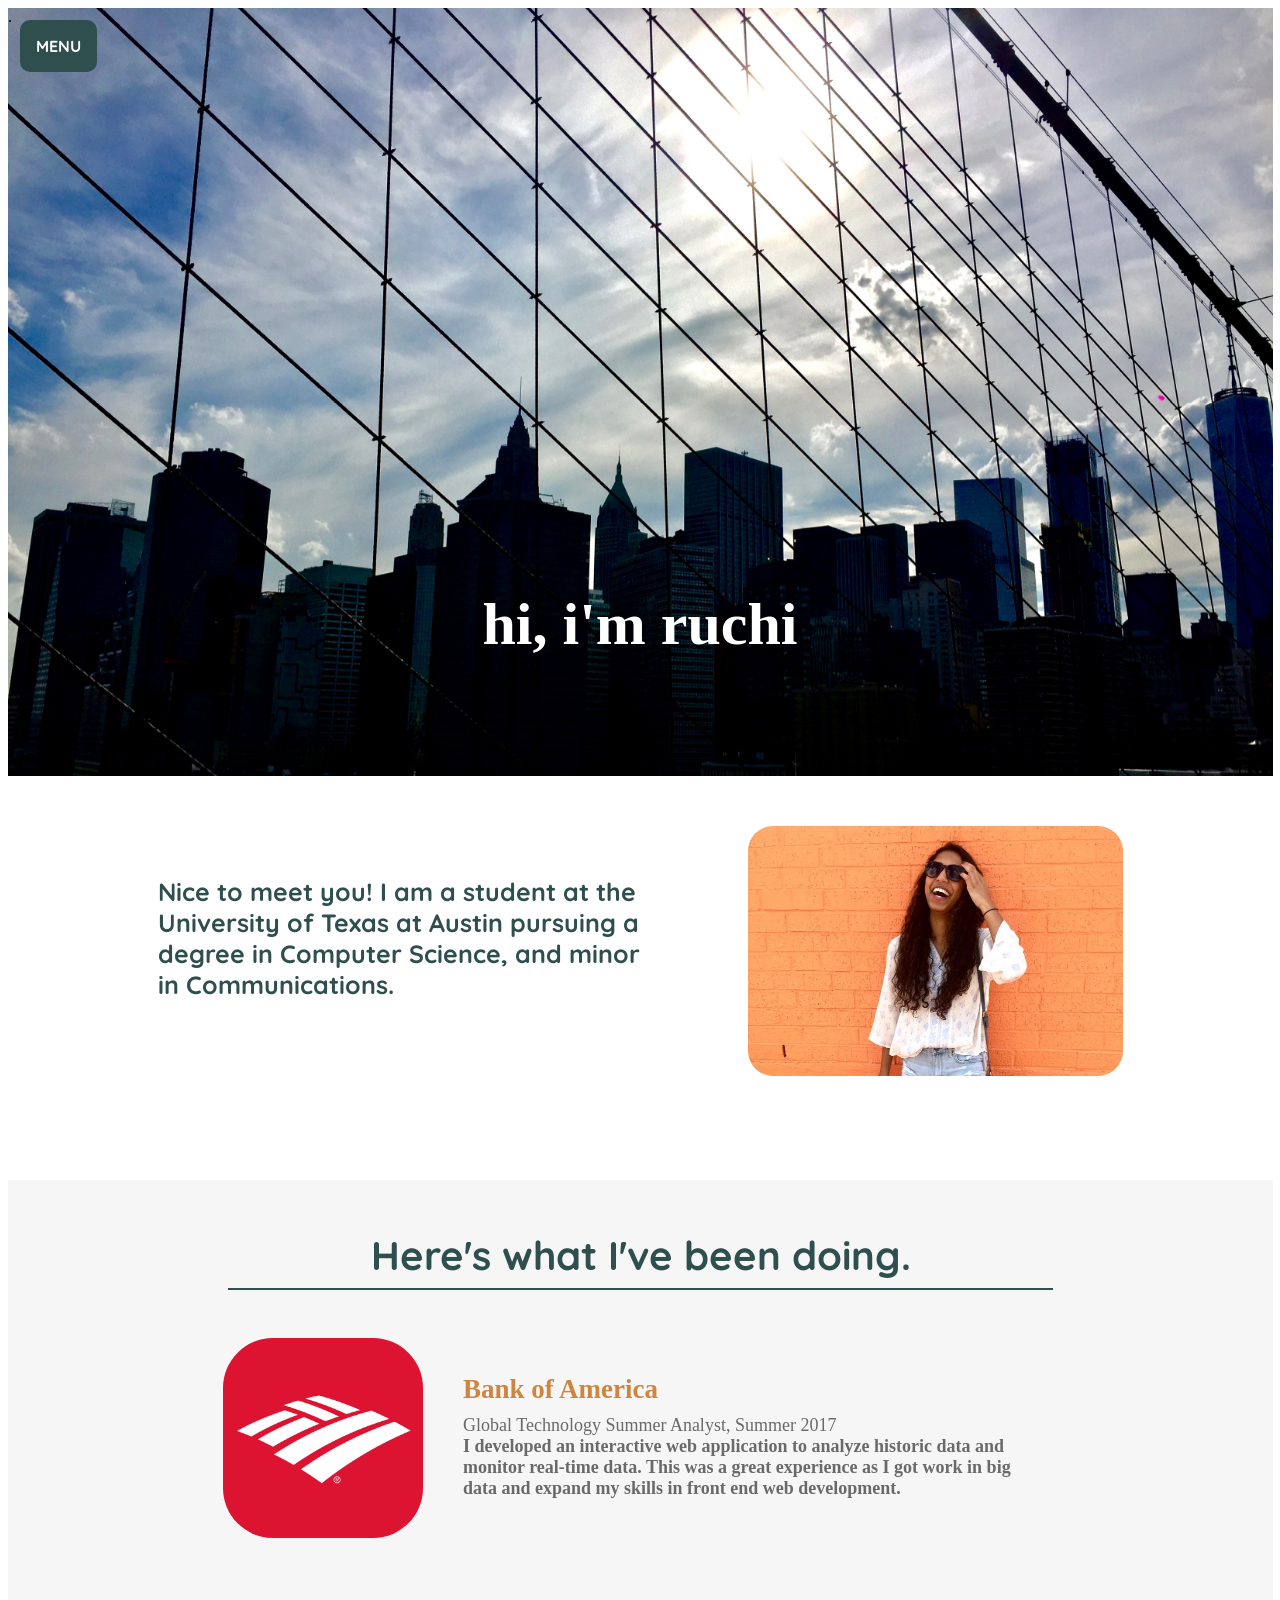
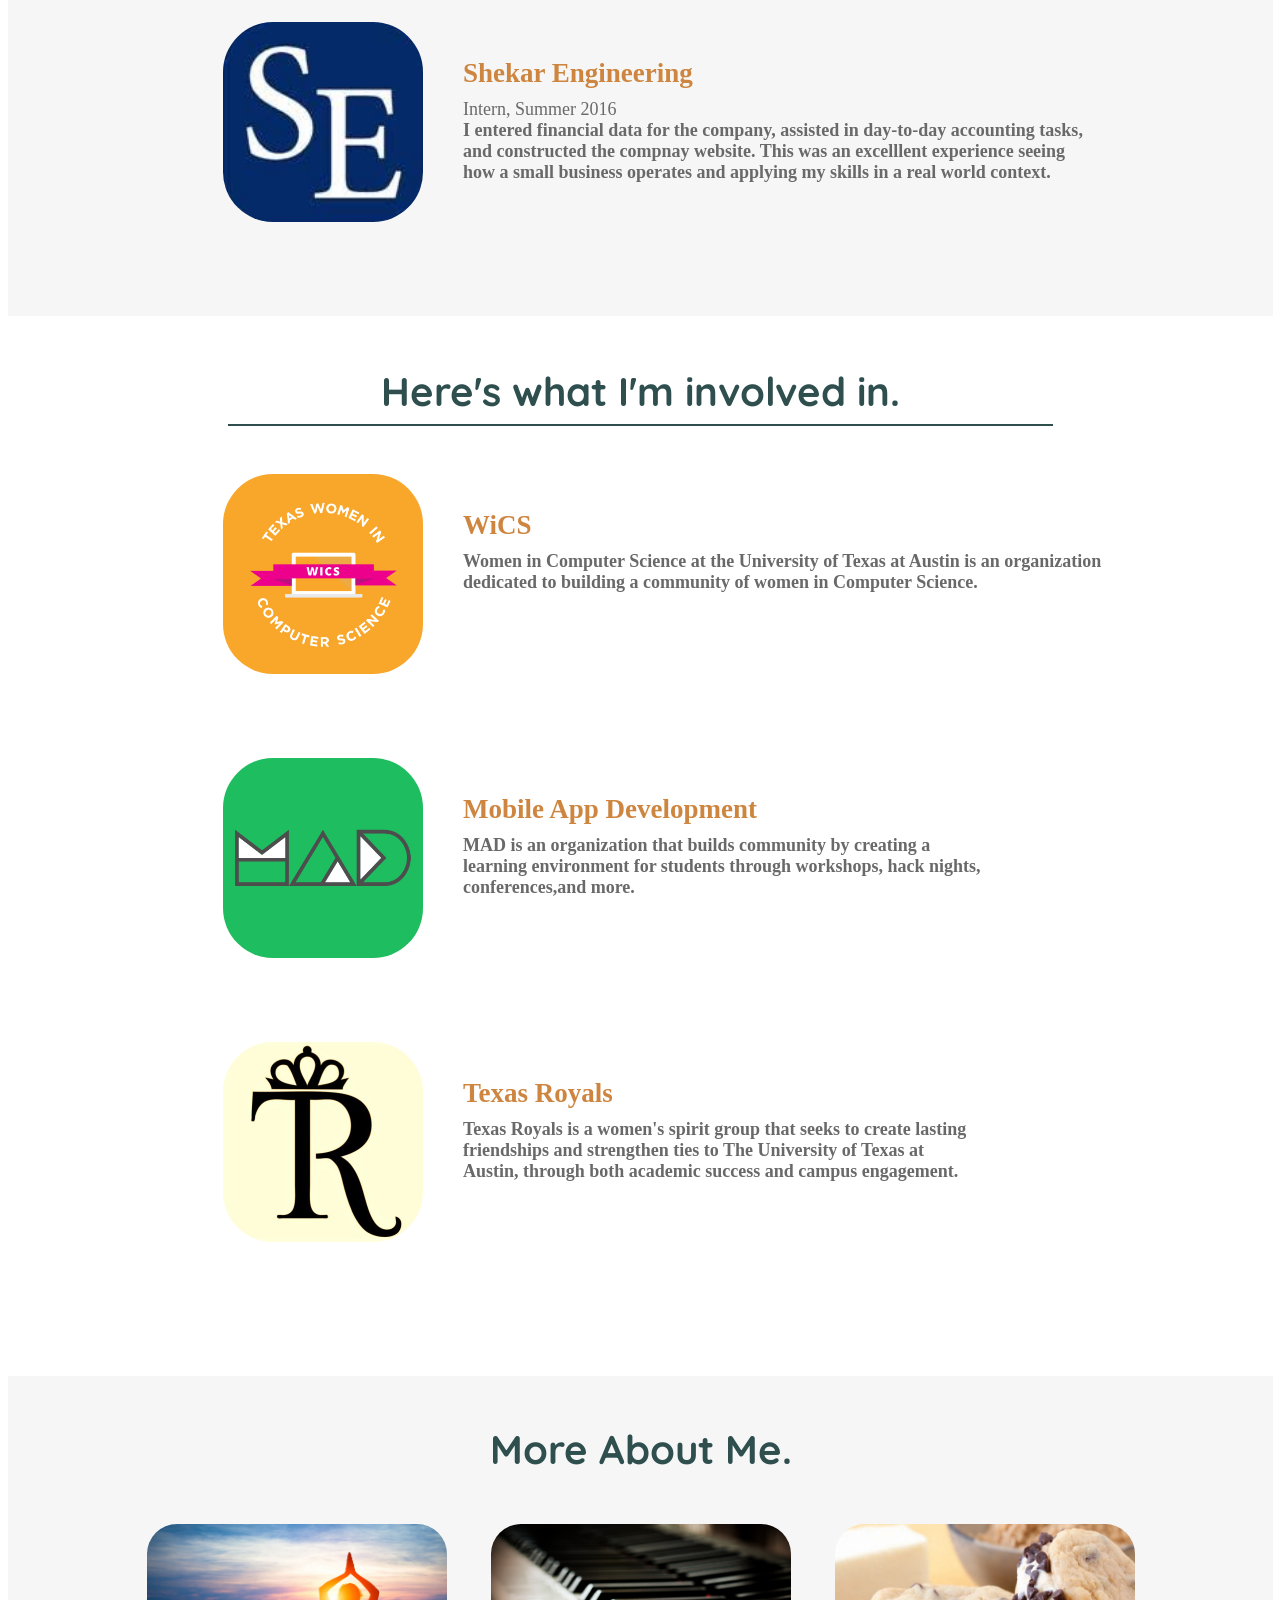
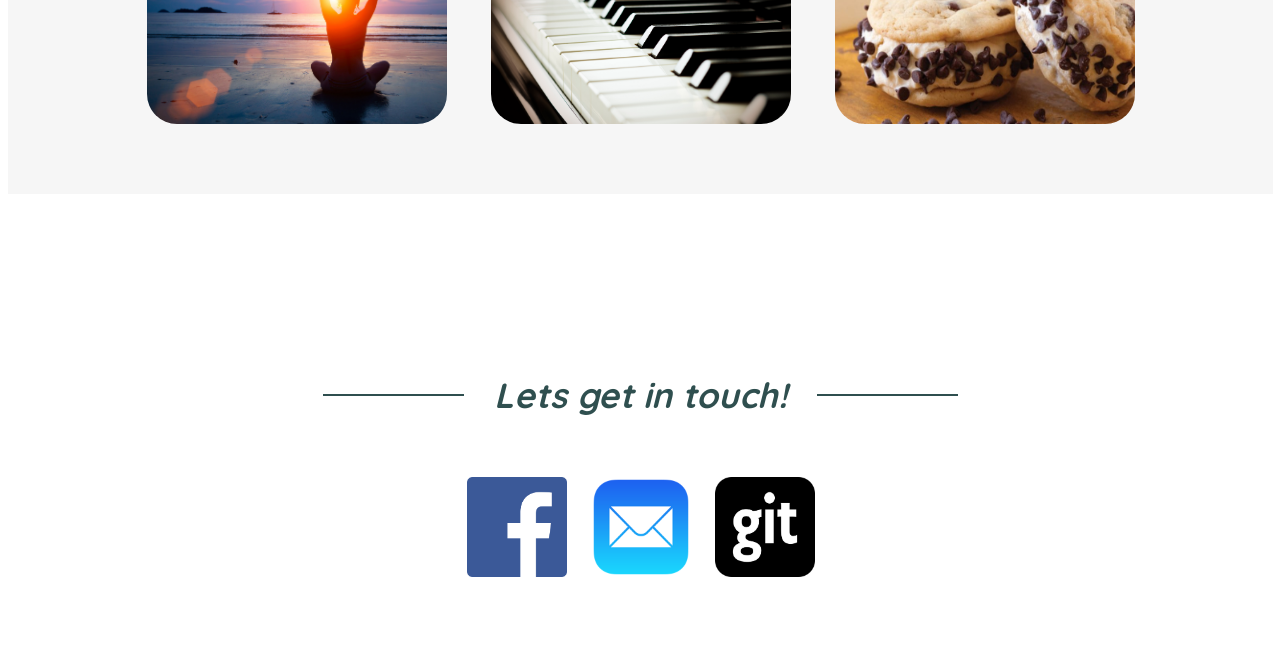
<file: index.html>
<!doctype html>
<html>
<head>
<link rel="stylesheet" href="website-css.css">
<link href="https://fonts.googleapis.com/css?family=Quicksand" rel="stylesheet">
<title>Website</title>
</head>
<body>
    <div class="entire">
	    <div class="wrapper">
	        <div class="dropdown">
	            <button class="dropbtn">MENU</button>
	            <div class="dropdown-content">
	                <a href="#experience">Experience</a>
	                <a href="resume2-Fall2016.pdf">Resume</a>
	                <a href="#interests">Interests</a>
	                <a href="#contact">Contact</a>
	            </div>
	        </div>
	    </div>

	    <div class="wrapper-2">
	        <div class="top-section">
	            <img src="skyline.jpg" style= "width: 100%" alt="pic of nice beach"/>
	        </div>
	    </div>

	    <div class="insert">
	    	<p1>.</p1>
	        <h1> hi, i'm ruchi </h1> 
	    </div>

	    <div class="wrapper-3">

	        <div id="intro">
	            <p style="width: 500px"> Nice to meet you! I am a student at the University of Texas at Austin pursuing a degree in Computer Science, and minor in Communications. </p>
	            <img src="me.jpg" style= "width: 375px; height: 250px" alt="Pic of me"/>
	        </div>

	        <div id="experience">
	            <p><br>Here's what I've been doing.</p>
	            <hr align= center width= 65% size=2.5 color=darkslategray>

	           	<div id="baml"> 
	                <img src= "baml.jpg" style= "width: 200px; height: 200px" alt="pic of BOA"/>
	                <div id="exp-text">
	                    <h4>Bank of America</h4>
	                    <p1 style= width: 600px> Global Technology Summer Analyst, Summer 2017 </p1>
	                    <p style= width: 600px> I developed an interactive web application
	                        to analyze historic data and<br>monitor real-time data. This was a great experience as I got work in big<br>data and expand my skills in front end web development.
	                    </p>
	                </div>
	            </div>

	            <div id="shekarEng"> 
	                <img src= "se.jpg" style= "width: 200px; height: 200px" alt="pic of SE"/>
	                <div id="exp-text">
	                    <h4>Shekar Engineering</h4>
	                    <p1 style= width: 600px> Intern, Summer 2016 </p1>
	                    <p style= width: 600px> I entered financial data for the company,
	                        assisted in day-to-day accounting tasks,<br> and constructed the compnay website. This was an excelllent 
	                        experience seeing<br> how a small business operates and applying my skills in a real world context.
	                    </p>
	                </div>
	            </div>
	        </div>

	        <div id="orgs">

	            <p>Here's what I'm involved in.</p>
	            <hr align= center width= 65% size=2.5 color=darkslategray>

	            <div id="wics">
	                <img src="wics.png" style="width: 200px; height: 200px" alt="pic of wics"/>
	                <div id="wics-text">
	                    <h4> WiCS</h4>
	                    <p style= width: 600px> Women in Computer Science at the University of Texas at Austin is an
	                        organization <br>dedicated to building a community of women in Computer Science.
	                    </p>
	                </div>
	            </div>

	            <div id="mad">
	                <img src="mad.png" style="width: 200px; height: 200px" alt="pic of mad"/>
	                <div id="mad-text">
	                    <h4> Mobile App Development</h4>
	                    <p style= width: 600px> MAD is an organization that builds community by creating a<br> 
	                        learning environment for students through workshops, hack nights, <br>conferences,and more.
	                    </p>
	                </div>
	            </div>

	            <div id="royals">
	                <img src="txroyals.jpg" style="width: 200px; height: 200px" alt="pic of royals"/>
	                <div id="royals-text">
	                    <h4> Texas Royals</h4>
	                    <p style= width: 600px> Texas Royals is a women's spirit group that seeks to create lasting<br> friendships and 
	                        strengthen ties to The University of Texas at<br> Austin, through both 
	                        academic success and campus engagement.
	                    </p>
	                </div>
	            </div>
	        </div>

	        <div id= "interests">
	        	<br>
	            <!--<hr align= center width= 65% size=2.5 color=darkslategray>-->
	            <p>More About Me.</p>
	            <ul class="img-list">
	                <li>
	                    <img src="yoga.jpg" style="width: 300px; height: 200px;" alt="yoga destress">
	                    <span class="picText""><span>A stress free life is a happy life.</span></span>
	                </li>
	                <li>
	                    <img src="piano.jpg" style="width: 300px; height: 200px;" alt="piano">
	                    <span class="picText""><span>Music is pretty cool.</span></span>
	                </li>
	                <li>
	                    <img src="sweets.jpg" style="width: 300px; height: 200px;" alt="yum">
	                    <span class="picText""><span>Sugar is key.</span></span>
	                </li>
	            </ul>
	        </div>

	        <div id="contact">
	            <div class="contact-txt">
	                <hr align= center width= 50% size=2.5 color=darkslategray>
	                <p>Lets get in touch!</p>
	            </div>
	            <ul class="icon-list">
	                <li>
	                    <a href="https://www.facebook.com/ruchi.shekar"><img src="fb.png" style="width: 100px; height: 100px;" alt="fb"></a>
	                </li>
	                <li>
	                    <a href="mailto:ruchi.shekar@utexas.edu"><img src="mail.png" style="width: 100px; height: 100px;" alt="email"></a>
	                </li>
	                <li>
	                    <a href="https://github.com/ruchi-shekar"><img src="git.jpg" style="width: 100px; height: 100px;" alt="git"></a>
	                </li>
	            </ul>
	        </div>
	    </div>
	    </div>
</body>
</html>
</file>
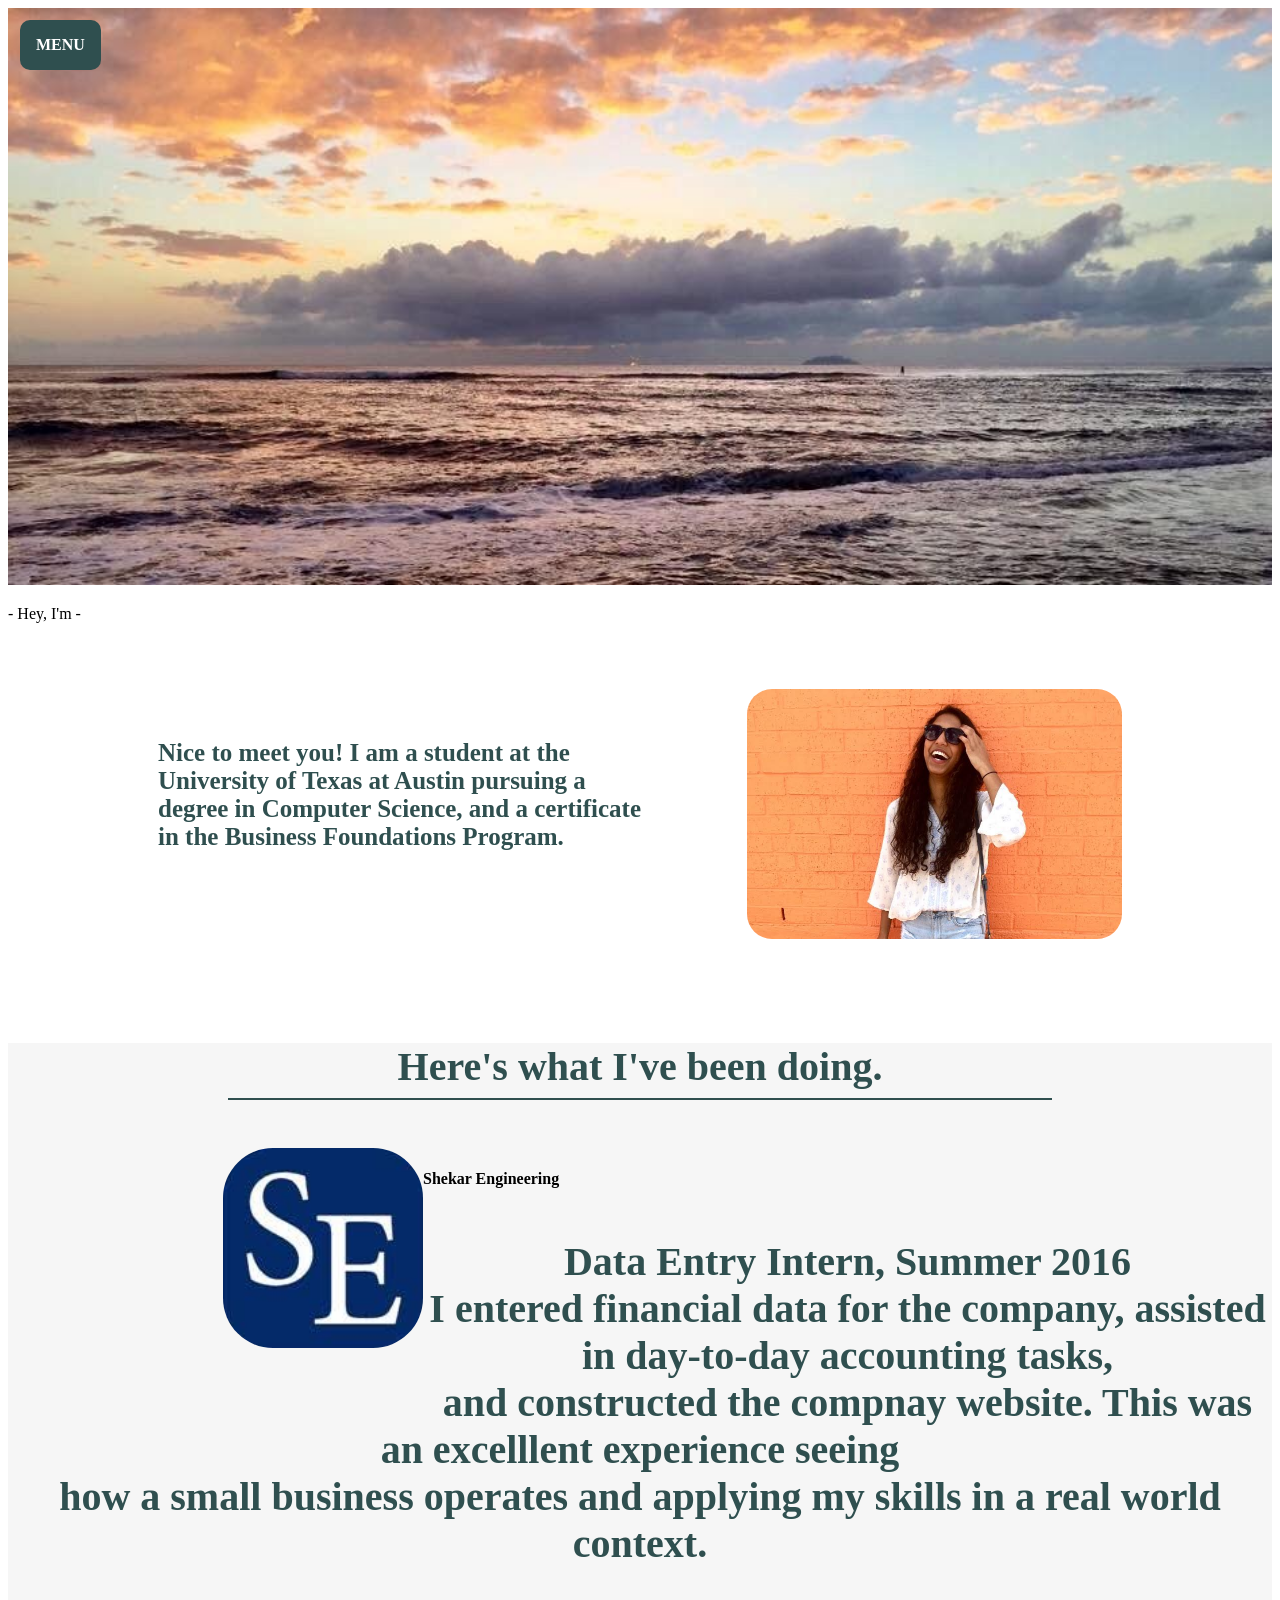
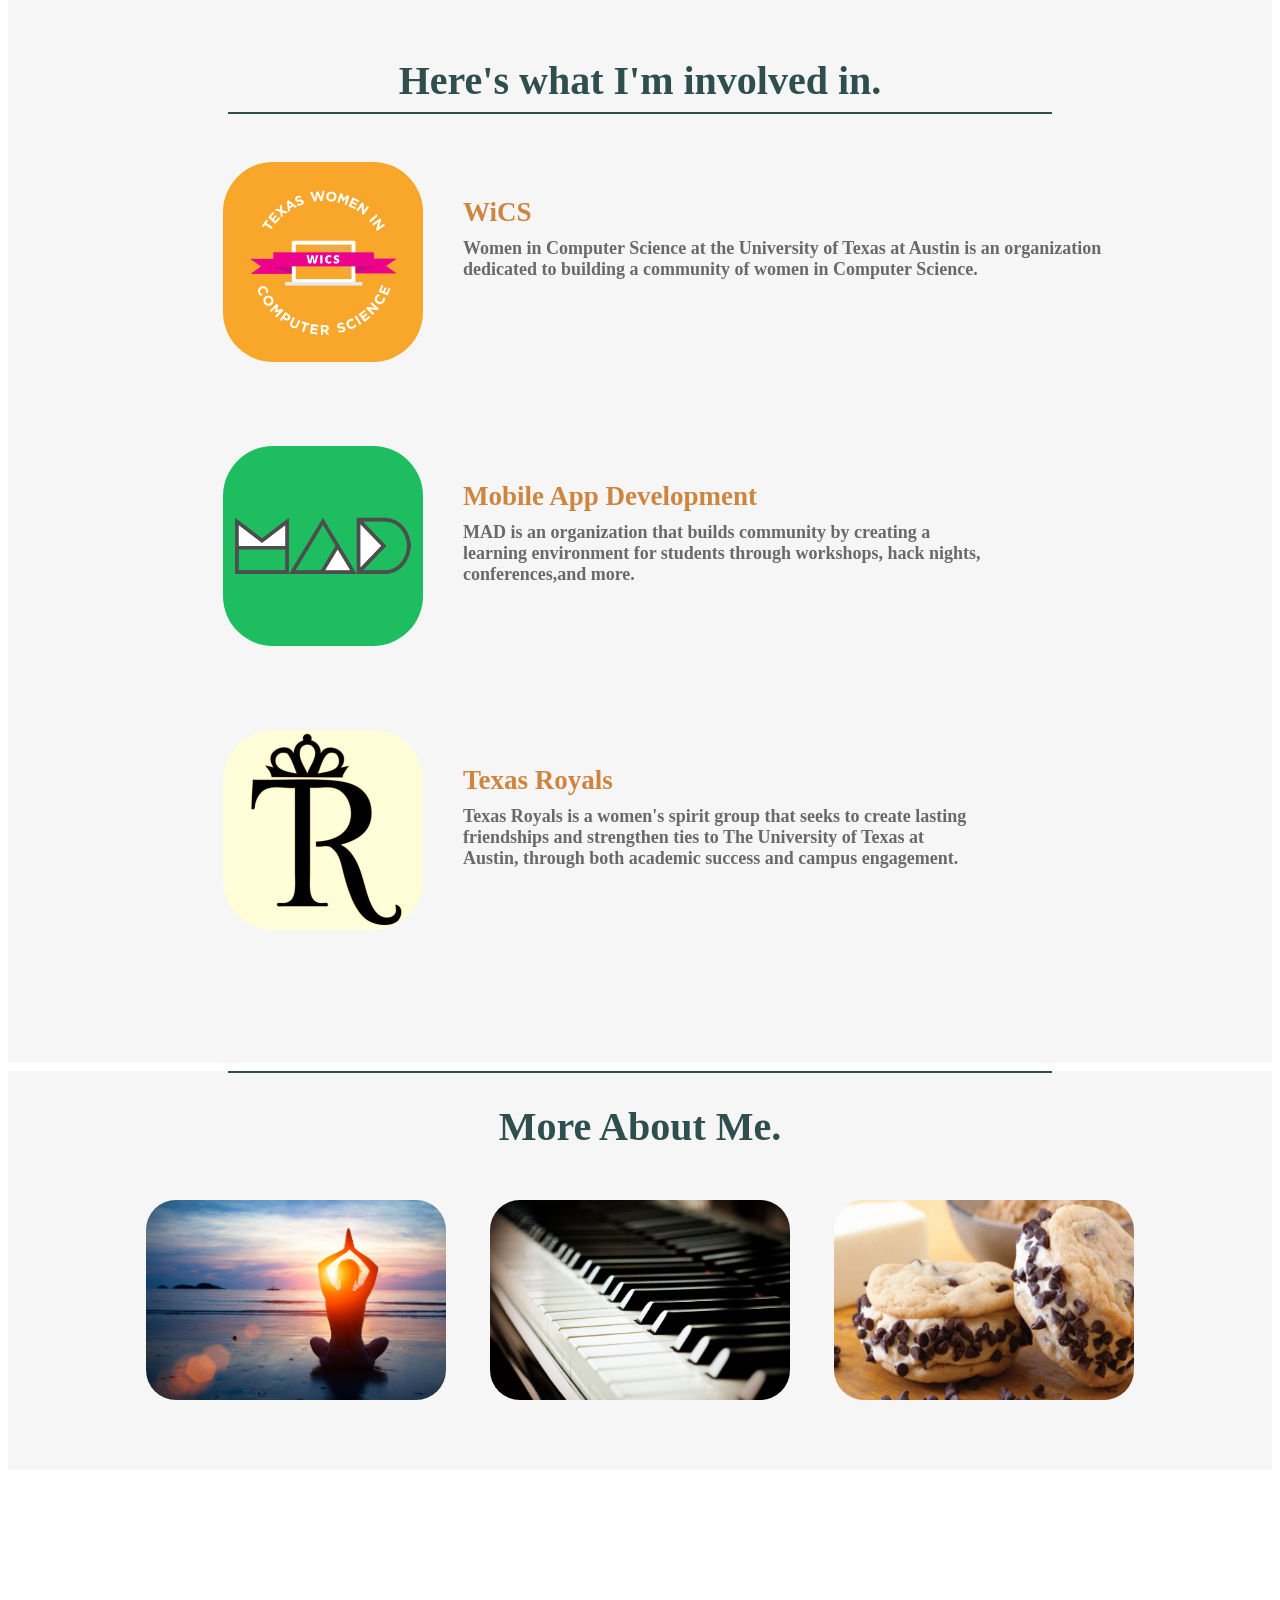
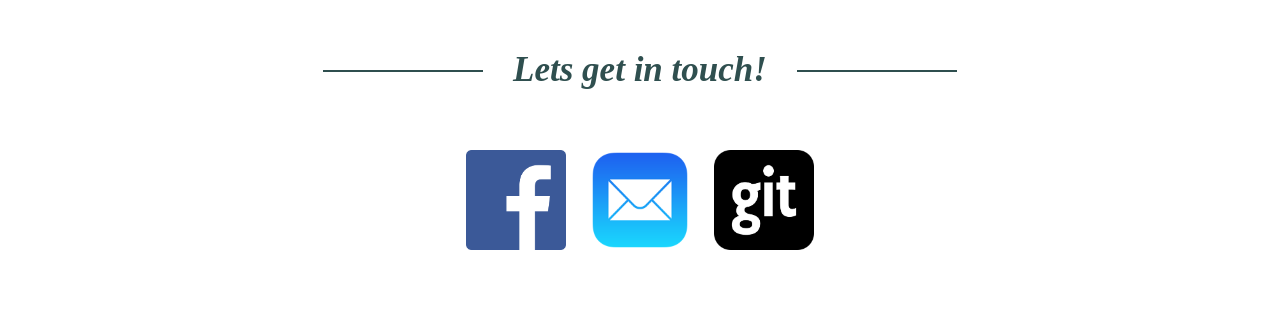
<file: website-html.html>
<!doctype html>
<html>
<head>
<link rel="stylesheet" href="website-css.css">
<title>Website</title>
</head>
<body>
    
    <div class="wrapper">

        <div class="dropdown">
            <button class="dropbtn">MENU</button>
            <div class="dropdown-content">
                <a href="#experience">Experience</a>
                <a href="resume2-Fall2016.pdf">Resume</a>
                <a href="#interests">Interests</a>
                <a href="#contact">Contact</a>
            </div>
        </div>
    </div>

    <div class="wrapper">
        <div class="top-section">
            <img src="Beach.jpg" style= "width: 100%" alt="pic of nice beach"/>
            <p> - Hey, I'm - </p>
            <h1> RUCHI SHEKAR. </h1>
        </div>
    </div>

    <div class="wrapper">    
        <div id="intro">
            <p style="width: 500px"> Nice to meet you! I am a student at the University of Texas at Austin pursuing a degree in Computer Science, and a certificate in the Business Foundations Program. </p>
            <img src="me.jpg" style= "width: 375px; height: 250px" alt="Pic of me"/>
        </div>
    </div>

        <div id="experience">
            <p>Here's what I've been doing.</p>
            <hr align= center width= 65% size=2.5 color=darkslategray>

            <div id="shekarEng"> 
                <img src= "se.jpg" style= "width: 200px; height: 200px" alt="pic of SE"/>
                <div id="se-text">
                    <h4>Shekar Engineering</h4>
                    <p style= width: 600px> Data Entry Intern, Summer 2016 <br> I entered financial data for the company,
                        assisted in day-to-day accounting tasks,<br> and constructed the compnay website. This was an excelllent 
                        experience seeing<br> how a small business operates and applying my skills in a real world context.
                    </p>
                </div>
            </div>

            <p>Here's what I'm involved in.</p>
            <hr align= center width= 65% size=2.5 color=darkslategray>

            <div id="wics">
                <img src="wics.png" style="width: 200px; height: 200px" alt="pic of wics"/>
                <div id="wics-text">
                    <h4> WiCS</h4>
                    <p style= width: 600px> Women in Computer Science at the University of Texas at Austin is an
                        organization <br>dedicated to building a community of women in Computer Science.
                    </p>
                </div>
            </div>

            <div id="mad">
                <img src="mad.png" style="width: 200px; height: 200px" alt="pic of mad"/>
                <div id="mad-text">
                    <h4> Mobile App Development</h4>
                    <p style= width: 600px> MAD is an organization that builds community by creating a<br> 
                        learning environment for students through workshops, hack nights, <br>conferences,and more.
                    </p>
                </div>
            </div>

            <div id="royals">
                <img src="txroyals.jpg" style="width: 200px; height: 200px" alt="pic of royals"/>
                <div id="royals-text">
                    <h4> Texas Royals</h4>
                    <p style= width: 600px> Texas Royals is a women's spirit group that seeks to create lasting<br> friendships and 
                        strengthen ties to The University of Texas at<br> Austin, through both 
                        academic success and campus engagement.
                    </p>
                </div>
            </div>
        </div>

        <div id= "interests">
            <hr align= center width= 65% size=2.5 color=darkslategray>
            <p>More About Me.</p>
            <ul class="img-list">
                <li>
                    <img src="yoga.jpg" style="width: 300px; height: 200px;" alt="yoga destress">
                    <span class="picText""><span>A stress free life is a happy life.</span></span>
                </li>
                <li>
                    <img src="piano.jpg" style="width: 300px; height: 200px;" alt="piano">
                    <span class="picText""><span>Music is pretty cool.</span></span>
                </li>
                <li>
                    <img src="sweets.jpg" style="width: 300px; height: 200px;" alt="yum">
                    <span class="picText""><span>I wouldn't be where I am today without sugar.</span></span>
                </li>
            </ul>
        </div>

        <div id="contact">
            <div class="contact-txt">
                <hr align= center width= 50% size=2.5 color=darkslategray>
                <p>Lets get in touch!</p>
            </div>
            <ul class="icon-list">
                <li>
                    <a href="https://www.facebook.com/ruchi.shekar"><img src="fb.png" style="width: 100px; height: 100px;" alt="fb"></a>
                </li>
                <li>
                    <a href="mailto:ruchi.shekar@utexas.edu"><img src="mail.png" style="width: 100px; height: 100px;" alt="email"></a>
                </li>
                <li>
                    <a href="https://github.com/ruchi-shekar"><img src="git.jpg" style="width: 100px; height: 100px;" alt="git"></a>
                </li>
            </ul>
        </div>
</body>
</html>
</file>
<file: website-css.css>
/* CSS Document */


.entire {
	width: 1265px;
}

.wrapper {
	margin-left: auto;
	margin-right: auto;
	width: 100%;
}
.wrapper-2 {
	margin-left: auto;
	margin-right: auto;
	width: 1265px;
	position:fixed;
	z-index: -1;
}

.wrapper-2 img {
	width: 1265px;
}

.wrapper-3 {
	background-color: white;
	margin-left: auto;
	margin-right: auto;
	width: 100%;
}

.dropbtn {
    background-color: darkslategray;
    color: white; 
    padding: 16px;
    font-family: 'Quicksand';
    font-size: 16px;
    font-weight: bold;
    border: none;
    border-radius: 10px;
    cursor: pointer;
}

/* The container <div> - needed to position the dropdown content */
.dropdown {
    position: fixed;
    top: 20px;
    left: 20px;
    box-shadow: 0;
}

/* Dropdown Content (Hidden by Default) */
.dropdown-content {
    display: none;
    position: absolute;
    border-radius: 10px;
    background-color: lightgray;
    min-width: 160px;
    box-shadow: 0px 8px 16px 0px rgba(0,0,0,0.2);
}

/* Links inside the dropdown */
.dropdown-content a {
	font-family: 'Quicksand', 'Arial, Helvetica, sans-serif';
	font-style: bold;
    color: black;
    padding: 12px 16px;
    text-decoration: none;
    display: block;
}

/* Change color of dropdown links on hover */
.dropdown-content a:hover {background-color: #f1f1f1}

/* Show the dropdown menu on hover */
.dropdown:hover .dropdown-content {
    display: block;
}

/* Change the background color of the dropdown button when the dropdown content is shown */
.dropdown:hover .dropbtn {
    background-color: lightgray;
}

.insert {
	margin-bottom: 750px;
	background-color: transparent;
}

h1 {
	font-family: Calibri;
	font-size: 60px;
	left: 0;
	position:absolute;
    text-align:center;
    top: 550px;
    width: 100%;
	color: white;
}

#intro {
	width: 100%;
	display: inline-block;
	background-color: white;
}

#intro p {
	float: left;
	font-family: 'Quicksand', 'Arial, Helvetica, sans-serif';
	font-weight: bold;
	font-size: 25px;
	margin-top: 100px;
	margin-left: 150px;
	color: darkslategrey;
}

#intro img {
	float: right;
	margin-top: 50px;
	margin-right: 150px;
	border-radius: 25px;
	margin-bottom: 50px;
}

#experience {
	background-color: #F6F6F6;
}

#experience p{
	text-align: center;
	font-family: 'Quicksand', 'Arial, Helvetica, sans-serif';
	font-weight: bold;
	font-size: 40px;
	margin-top: 50px;
	margin-bottom: 0px;
	width: 100%;
	color: darkslategray;
	
}

#baml {
	margin-top: 40px;
	margin-bottom: 40px;
	display: inline-block;
}

#baml img {
	float: left;
	margin-left: 215px;
	border-radius: 50px;
}

#exp-text {
	float: left;
	margin-left: 40px;
}
#exp-text h4 {
	font-family: 'Calibri', 'Arial, Helvetica, sans-serif';
	font-size: 27px;
	text-align: left;
	margin-right: 100px;
	margin-bottom: 10px;
	color: peru;
}

#exp-text p1 {
	font-family: 'Calibri', 'Arial, Helvetica, sans-serif';
	margin-top: 0px;
	font-size: 18px;
	
	text-align: left;
	color: dimgray;
}


#exp-text p {
	font-family: 'Calibri', 'Arial, Helvetica, sans-serif';
	margin-top: 0px;
	font-size: 18px;
	text-align: left;
	color: dimgray;
}

#shekarEng {
	margin-top: 40px;
	margin-bottom: 40px;
	display: inline-block;
}

#shekarEng img {
	float: left;
	margin-left: 215px;
	border-radius: 50px;
	margin-bottom: 50px;
}

#orgs {
	background-color: white;
}

#orgs p{
	text-align: center;
	font-family: 'Quicksand', 'Arial, Helvetica, sans-serif';
	font-weight: bold;
	font-size: 40px;
	margin-top: 50px;
	margin-bottom: 0px;
	width: 100%;
	color: darkslategray;
}

#wics {
	margin-top: 40px;
	margin-bottom: 40px;
	display: inline-block;
}


#wics img {
	float: left;
	margin-left: 215px;
	border-radius: 50px;
}

#wics-text {
	float: left;
	margin-left: 40px;
}

#wics-text h4 {
	font-family: 'Calibri', 'Arial, Helvetica, sans-serif';
	font-size: 27px;
	text-align: left;
	margin-right: 100px;
	margin-bottom: 10px;
	color: peru;
}

#wics-text p {
	font-family: 'Calibri', 'Arial, Helvetica, sans-serif';
	margin-top: 0px;
	font-size: 18px;
	text-align: left;
	color: dimgray;
}

#mad {
	margin-top: 40px;
	margin-bottom: 40px;
	display: inline-block;
}


#mad img {
	float: left;
	margin-left: 215px;
	border-radius: 50px;
}

#mad-text {
	float: left;
	margin-left: 40px;
}

#mad-text h4 {
	font-family: 'Calibri', 'Arial, Helvetica, sans-serif';
	font-size: 27px;
	text-align: left;
	margin-right: 100px;
	margin-bottom: 10px;
	color: peru;
}

#mad-text p {
	font-family: 'Calibri', 'Arial, Helvetica, sans-serif';
	margin-top: 0px;
	font-size: 18px;
	text-align: left;
	color: dimgray;
}


#royals {
	margin-top: 40px;
	margin-bottom: 40px;
	display: inline-block;
}


#royals img {
	float: left;
	margin-left: 215px;
	border-radius: 50px;
}

#royals-text {
	float: left;
	margin-left: 40px;
	margin-bottom: 150px;
}

#royals-text h4 {
	font-family: 'Calibri', 'Arial, Helvetica, sans-serif';
	font-size: 27px;
	text-align: left;
	margin-right: 100px;
	margin-bottom: 10px;
	color: peru;
}

#royals-text p {
	font-family: 'Calibri', 'Arial, Helvetica, sans-serif';
	margin-top: 0px;
	font-size: 18px;
	text-align: left;
	color: dimgray;
}

#interests {
	text-align: center;
	background-color: #F6F6F6;
}

#interests p {
	margin-top: 30px;
	margin-bottom: 30px;
	text-align: center;
	width: 100%;
	font-family: 'Quicksand', 'Arial, Helvetica, sans-serif';
	font-weight: bold;
	font-size: 40px;
	color: darkslategray
}

ul.img-list {
	list-style-type: none;
	margin: 20px;
	padding: 0;
	text-align: center;
}

ul.img-list li {
	display: inline-block;
	margin: 20px;
	height: 200px;
	width: 300px;
	position: relative;
	margin-bottom: 70px;
}

ul.img-list li img {
	border-radius: 30px;
}


span.picText {
	font-family: 'Quicksand', 'Arial, Helvetica, sans-serif';
	font-style: bold;
	font-size: 20px;
	background-color: rgba(0,0,0,0.5);
	color: white;
	cursor: pointer;
	display: table;
	height: 200px;
	width: 300px;
	position: absolute;
	top: 0;
	opacity: 0;
	-webkit-transition: opacity 500ms;
    -moz-transition: opacity 500ms;
    -o-transition: opacity 500ms;
    transition: opacity 500ms;
    border-radius: 30px;
}

span.picText span {
	display: table-cell;
	text-align: center;
	vertical-align: middle;
}

ul.img-list li:hover span.picText {
	opacity: 1;
}


#contact {
	margin-bottom: 0;
}

.contact-txt {
	margin-top: 200px;
	text-align: center; 
	font-family: 'Quicksand', 'Arial, Helvetica, sans-serif';
	font-weight: bold;
	font-size: 35px;
	font-style: italic;
}

.contact-txt p {
	margin-bottom: 0;
	color: darkslategray;
    position: relative;
    top: -75px;
    background: #fff;
    display: inline-block;
    padding: 0 30px;
}

ul.icon-list {
	margin-top: -25px;
	list-style-type: none;
	padding: 0;
	text-align: center;
}

ul.icon-list li {
	display: inline-block;
	margin: 10px;
	margin-bottom: 50px;
	position: relative;
}
</file>
